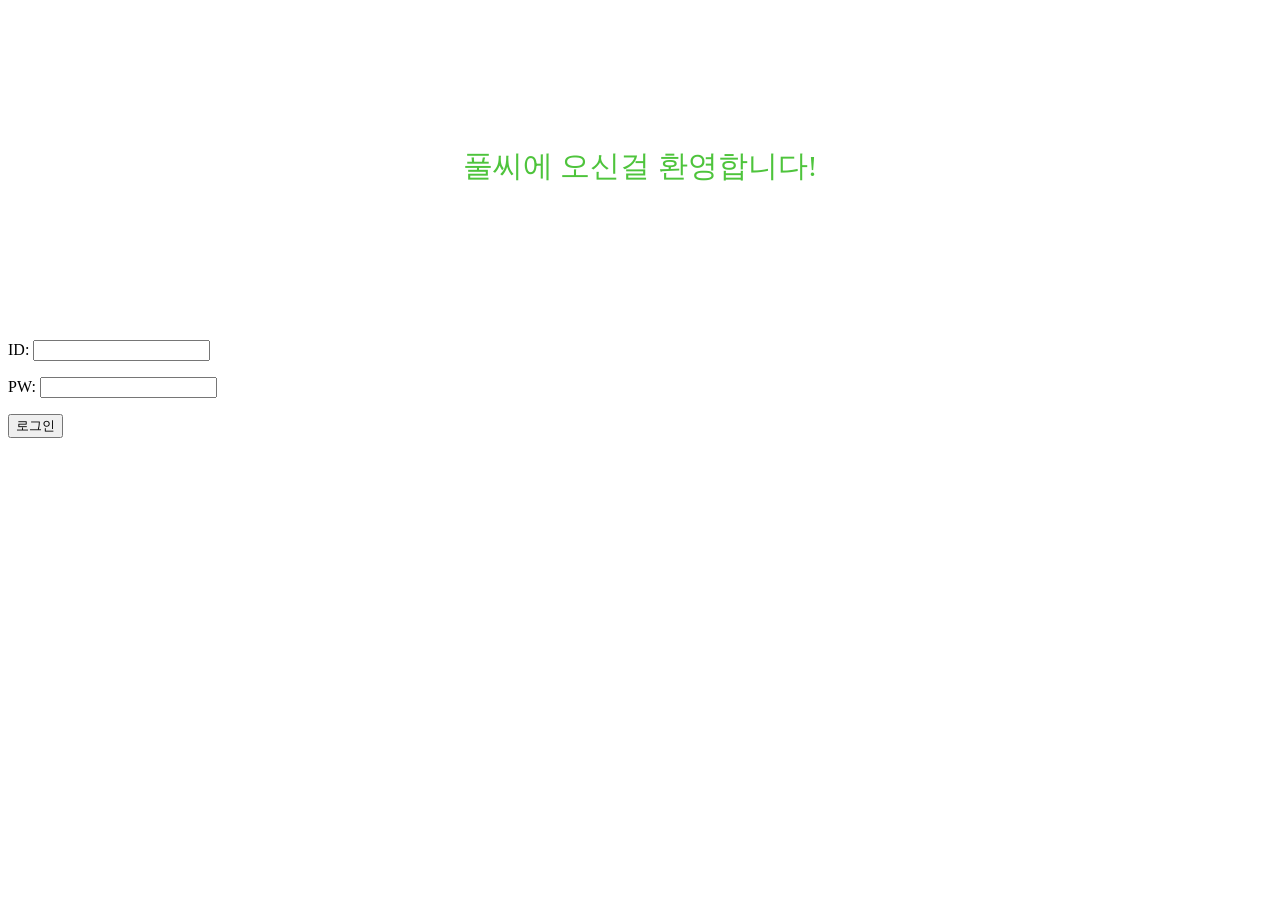
<file: 03_js/js_00/index.html>
<!DOCTYPE html>
<!-- 이 문서가 HTML5 표준에 의해 작성되었음을 브라우저에게 알립니다 -->

<html lang="ko">

<head>
    <meta charset="UTF-8">
    <!-- 한글이나 다른 언어가 깨지지 않도록 인코딩 방식을 지정합니다 -->
    <title>웹 초급트랙 | HTML 기초</title>
    <!-- 브라우저의 탭바에 보이는 페이지명을 지정합니다 -->
    <link rel="stylesheet" type="text/css" href="style.css">
    <script>
        function showAlert() {
            alert("아직 구현되지 않았습니다!");
        }
    </script>
</head>

<body>
    <!-- 사용자 눈에 실제로 보이는 콘텐츠를 담는 영역입니다 -->

    <!-- 구역을 나누는 태그들 -->
    <div class="poolbackground title" >
        <p>풀씨에 오신걸 환영합니다!</p>
    </div>
    <p>
        ID: <input type="text" />
    </p>

    <p>
        PW: <input type="text" />
    </p>
    <button onclick="showAlert()">로그인</button>

</body>

</html>
</file>
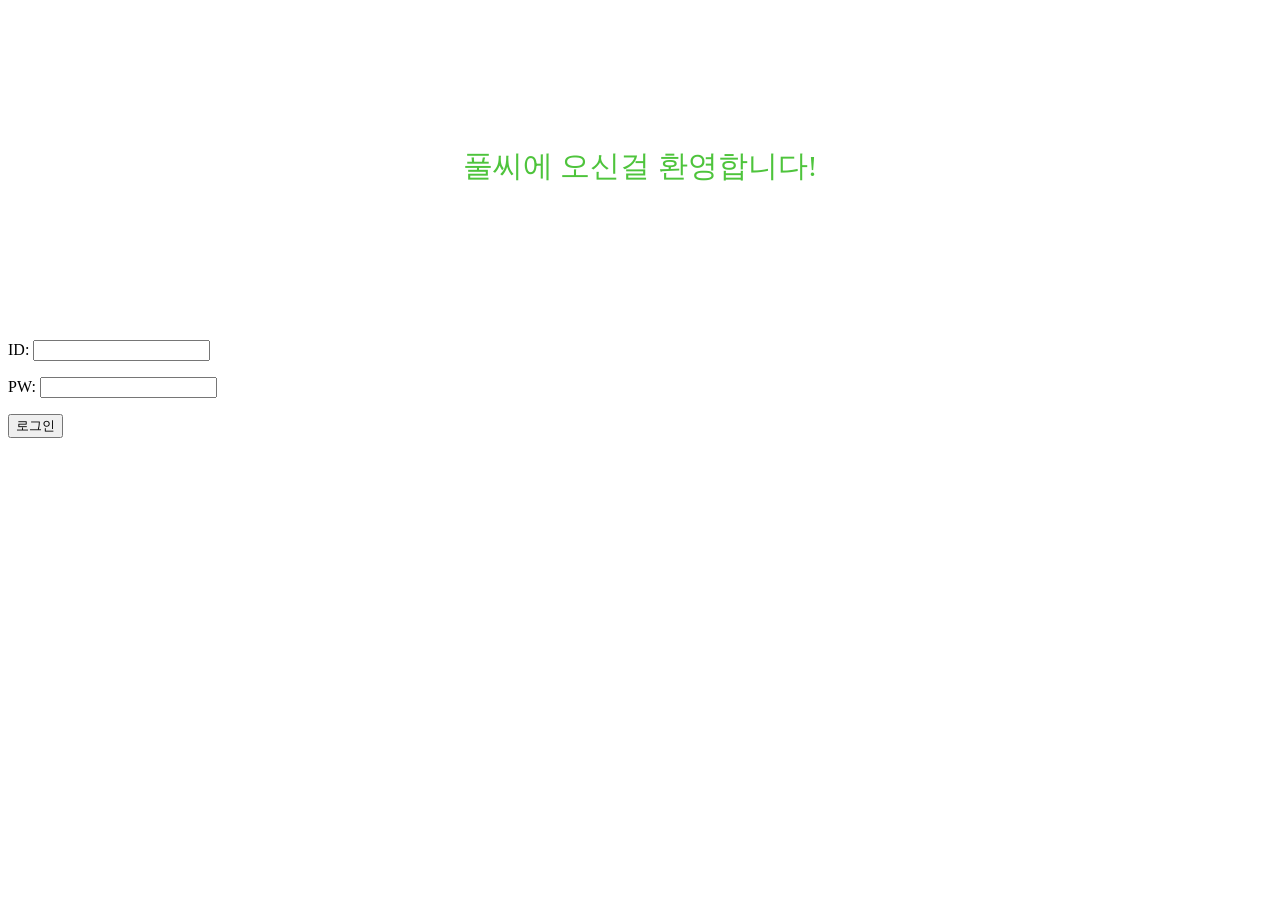
<file: 03_js/js_01/index.html>
<!DOCTYPE html>
<!-- 이 문서가 HTML5 표준에 의해 작성되었음을 브라우저에게 알립니다 -->

<html lang="ko">

<head>
    <meta charset="UTF-8">
    <!-- 한글이나 다른 언어가 깨지지 않도록 인코딩 방식을 지정합니다 -->
    <title>웹 초급트랙 | HTML 기초</title>
    <!-- 브라우저의 탭바에 보이는 페이지명을 지정합니다 -->
    <link rel="stylesheet" type="text/css" href="style.css">
    <script>
        function logMessage() {
            console.log("웹개발 초급트랙 파이팅!");
        }
    </script>
</head>

<body>
    <!-- 사용자 눈에 실제로 보이는 콘텐츠를 담는 영역입니다 -->

    <!-- 구역을 나누는 태그들 -->
    <div class="poolbackground title" >
        <p>풀씨에 오신걸 환영합니다!</p>
    </div>
    <p>
        ID: <input type="text" />
    </p>

    <p>
        PW: <input type="text" />
    </p>
    <button onclick="logMessage()">로그인</button>

</body>

</html>
</file>
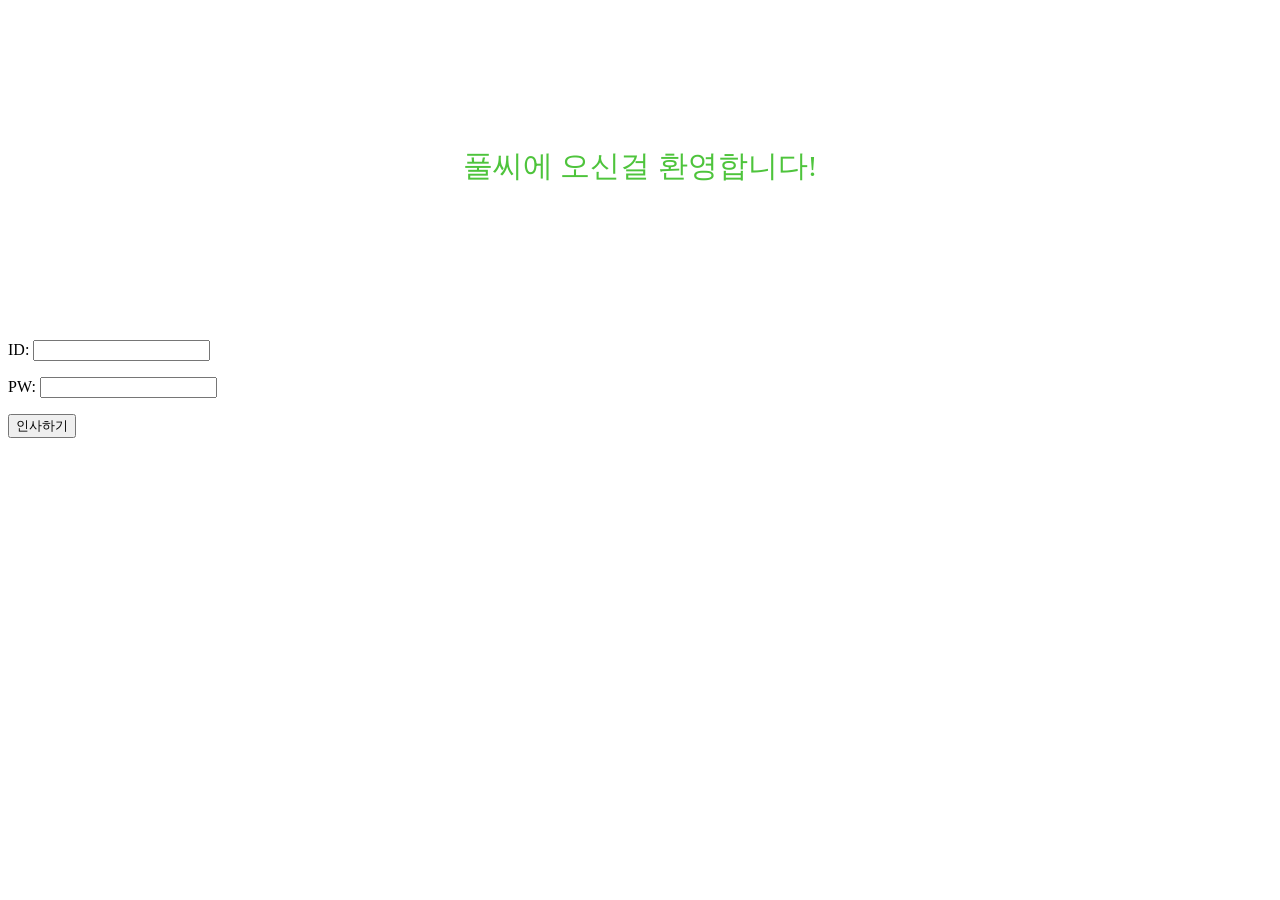
<file: 03_js/js_02/index.html>
<!DOCTYPE html>
<!-- 이 문서가 HTML5 표준에 의해 작성되었음을 브라우저에게 알립니다 -->

<html lang="ko">

<head>
    <meta charset="UTF-8">
    <!-- 한글이나 다른 언어가 깨지지 않도록 인코딩 방식을 지정합니다 -->
    <title>웹 초급트랙 | HTML 기초</title>
    <!-- 브라우저의 탭바에 보이는 페이지명을 지정합니다 -->
    <link rel="stylesheet" type="text/css" href="style.css">
    <script>
        function greetings() {
            let name = prompt("이름을 입력하세요");
            alert(name+"님 안녕하세요!");
        }
    </script>
</head>

<body>
    <!-- 사용자 눈에 실제로 보이는 콘텐츠를 담는 영역입니다 -->

    <!-- 구역을 나누는 태그들 -->
    <div class="poolbackground title" >
        <p>풀씨에 오신걸 환영합니다!</p>
    </div>
    <p>
        ID: <input type="text" />
    </p>

    <p>
        PW: <input type="text" />
    </p>
    <button onclick="greetings()">인사하기</button>

</body>

</html>
</file>
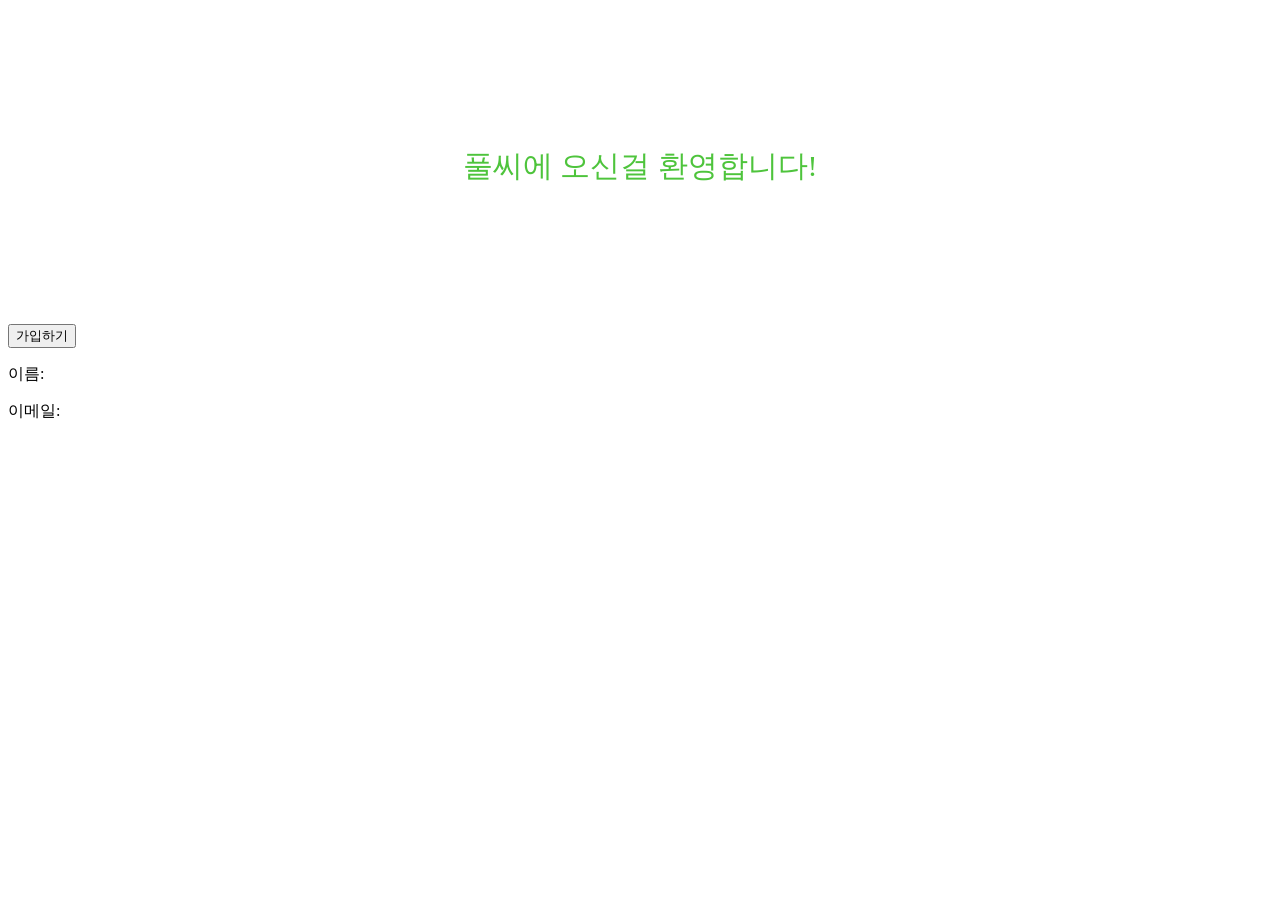
<file: 03_js/js_03/index.html>
<!DOCTYPE html>
<!-- 이 문서가 HTML5 표준에 의해 작성되었음을 브라우저에게 알립니다 -->

<html lang="ko">

<head>
    <meta charset="UTF-8">
    <!-- 한글이나 다른 언어가 깨지지 않도록 인코딩 방식을 지정합니다 -->
    <title>웹 초급트랙 | HTML 기초</title>
    <!-- 브라우저의 탭바에 보이는 페이지명을 지정합니다 -->
    <link rel="stylesheet" type="text/css" href="style.css">
    <script>
        function register() {
            let name = prompt("성함을 입력해 주세요.");
            let email = prompt("이메일을 입력해 주세요.");

            document.getElementById("account-name-display").innerHTML = "이름: " + name;
            document.getElementById("account-email-display").innerHTML = "이메일: " + email;
        }
    </script>
</head>

<body>
    <!-- 사용자 눈에 실제로 보이는 콘텐츠를 담는 영역입니다 -->

    <!-- 구역을 나누는 태그들 -->
    <div class="poolbackground title" >
        <p>풀씨에 오신걸 환영합니다!</p>
    </div>

    <button onclick="register()">가입하기</button>

    <div class="account-info">
        <p id="account-name-display">
            이름:
        </p>
        <p id="account-email-display">
            이메일:
        </p>
    </div>

</body>

</html>
</file>
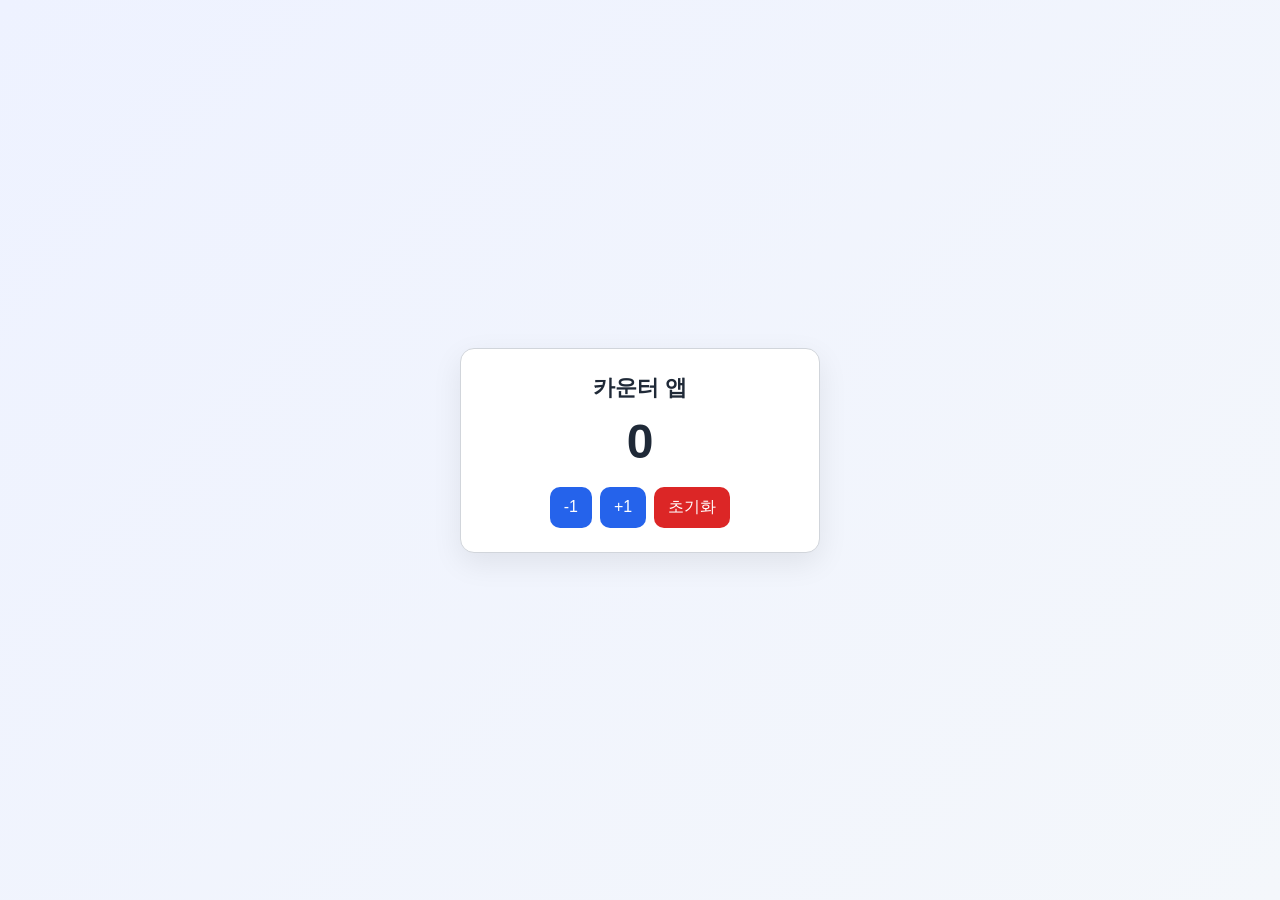
<file: 03_js/js_06/index.html>
<!DOCTYPE html>
<html lang="ko">
<head>
	<meta charset="UTF-8" />
	<meta name="viewport" content="width=device-width, initial-scale=1.0" />
	<title>간단 카운터 앱</title>
	<link rel="stylesheet" href="style.css" />
</head>
<body>
	<main class="counter">
		<h1>카운터 앱</h1>
		<p id="count" class="value">0</p>

		<div class="buttons">
			<button id="minus">-1</button>
			<button id="plus">+1</button>
			<button id="reset" class="reset">초기화</button>
		</div>
	</main>
	<script src="script.js"></script>
</body>
</html>
</file>
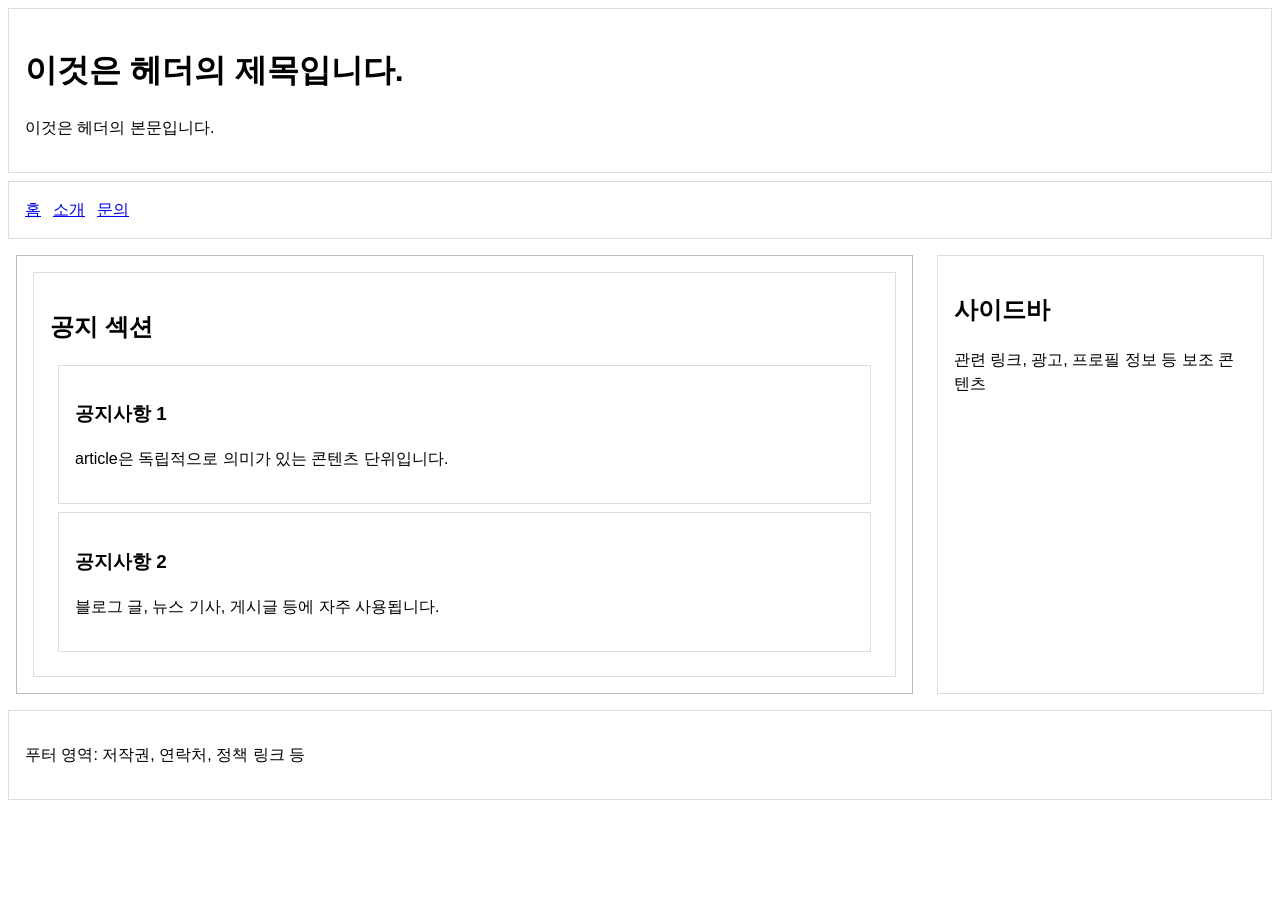
<file: html_01.html>
<!DOCTYPE html>
<html lang="ko">
<head>

  <meta charset="UTF-8" />

  <meta name="viewport" content="width=device-width, initial-scale=1.0" />

  <title>Semantic Tag 기초 예제</title>

  <!-- 아래 부분은 화면의 스타일을 지정하는 코드입니다. -->
  <!-- 현재는 정확하게 이해하지 않아도 괜찮습니다. -->
  <style>
    body {
      margin: 0;
      font-family: sans-serif;
      line-height: 1.5;
    }
    header, nav, section, article, aside, footer {
      padding: 16px;
      border: 1px solid #ddd;
      margin: 8px;
    }
    .layout {
      display: flex;
      gap: 8px;
      margin: 8px;
    }
    main {
      flex: 3;
      border: 1px solid #bbb;
      margin: 8px;
      padding: 8px;
    }
    aside {
      flex: 1;
    }
    nav ul {
      list-style: none;
      padding: 0;
      display: flex;
      gap: 12px;
      margin: 0;
    }
  </style>

</head>
<body>
  <header>
    <h1>이것은 헤더의 제목입니다.</h1>
    <p>이것은 헤더의 본문입니다.</p>
  </header>

  <nav>
    <ul>
      <li><a href="#">홈</a></li>
      <li><a href="#">소개</a></li>
      <li><a href="#">문의</a></li>
    </ul>
  </nav>

  <div class="layout">
    <main>
      <section>
        <h2>공지 섹션</h2>
        <article>
          <h3>공지사항 1</h3>
          <p>article은 독립적으로 의미가 있는 콘텐츠 단위입니다.</p>
        </article>
        <article>
          <h3>공지사항 2</h3>
          <p>블로그 글, 뉴스 기사, 게시글 등에 자주 사용됩니다.</p>
        </article>
      </section>
    </main>

    <aside>
      <h2>사이드바</h2>
      <p>관련 링크, 광고, 프로필 정보 등 보조 콘텐츠</p>
    </aside>
  </div>

  <footer>
    <p>푸터 영역: 저작권, 연락처, 정책 링크 등</p>
  </footer>
</body>
</html>
</file>
<file: 03_js/js_00/style.css>
.title {
    color: rgb(78, 196, 60);
    font-weight: 400;
    font-size: 30px;
    display: flex;
    justify-content: center;
    align-items: center;
}

.poolbackground {
    aspect-ratio: 1920 / 480;
    background-image: url("https://poolc.org/assets/main-banner-DAW2HCpy.png");
    background-size: contain;
    background-repeat: no-repeat;
}
</file>
<file: 03_js/js_01/style.css>
.title {
    color: rgb(78, 196, 60);
    font-weight: 400;
    font-size: 30px;
    display: flex;
    justify-content: center;
    align-items: center;
}

.poolbackground {
    aspect-ratio: 1920 / 480;
    background-image: url("https://poolc.org/assets/main-banner-DAW2HCpy.png");
    background-size: contain;
    background-repeat: no-repeat;
}
</file>
<file: 03_js/js_02/style.css>
.title {
    color: rgb(78, 196, 60);
    font-weight: 400;
    font-size: 30px;
    display: flex;
    justify-content: center;
    align-items: center;
}

.poolbackground {
    aspect-ratio: 1920 / 480;
    background-image: url("https://poolc.org/assets/main-banner-DAW2HCpy.png");
    background-size: contain;
    background-repeat: no-repeat;
}
</file>
<file: 03_js/js_03/style.css>
.title {
    color: rgb(78, 196, 60);
    font-weight: 400;
    font-size: 30px;
    display: flex;
    justify-content: center;
    align-items: center;
}

.poolbackground {
    aspect-ratio: 1920 / 480;
    background-image: url("https://poolc.org/assets/main-banner-DAW2HCpy.png");
    background-size: contain;
    background-repeat: no-repeat;
}
</file>
<file: 03_js/js_06/style.css>
:root {
  --bg: #f4f7fb;
  --card: #ffffff;
  --text: #1f2937;
  --primary: #2563eb;
  --danger: #dc2626;
  --line: #d1d5db;
}

* {
  box-sizing: border-box;
}

body {
  margin: 0;
  min-height: 100vh;
  display: grid;
  place-items: center;
  font-family: "Segoe UI", sans-serif;
  background: linear-gradient(135deg, #eef2ff, var(--bg));
  color: var(--text);
}

.counter {
  width: min(90vw, 360px);
  padding: 24px;
  border: 1px solid var(--line);
  border-radius: 14px;
  background: var(--card);
  box-shadow: 0 10px 30px rgba(0, 0, 0, 0.08);
  text-align: center;
}

h1 {
  margin: 0 0 12px;
  font-size: 1.35rem;
}

.value {
  font-size: 3rem;
  font-weight: 700;
  margin: 8px 0 18px;
}

.buttons {
  display: flex;
  gap: 8px;
  justify-content: center;
  flex-wrap: wrap;
}

button {
  border: none;
  border-radius: 10px;
  padding: 10px 14px;
  font-size: 1rem;
  cursor: pointer;
  color: #fff;
  background: var(--primary);
}

button:active {
  transform: translateY(1px);
}

.reset {
  background: var(--danger);
}
</file>
